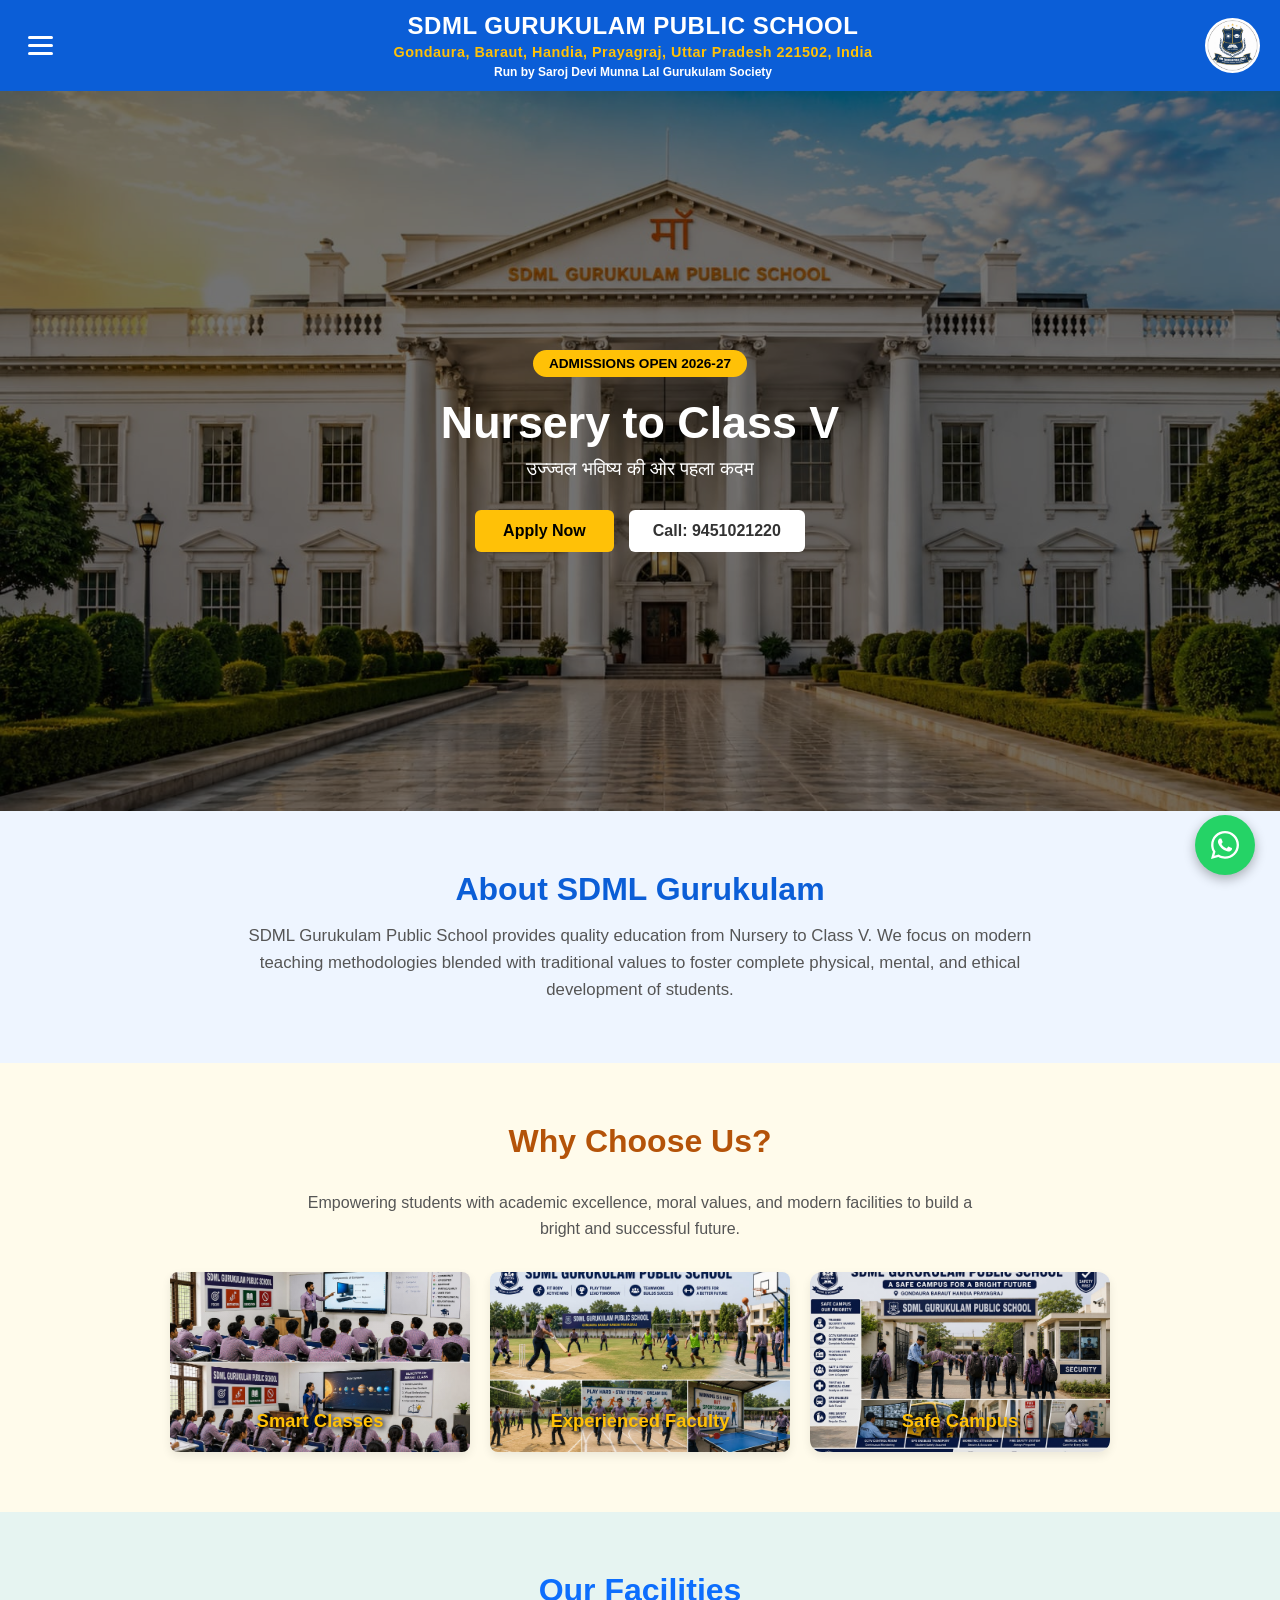
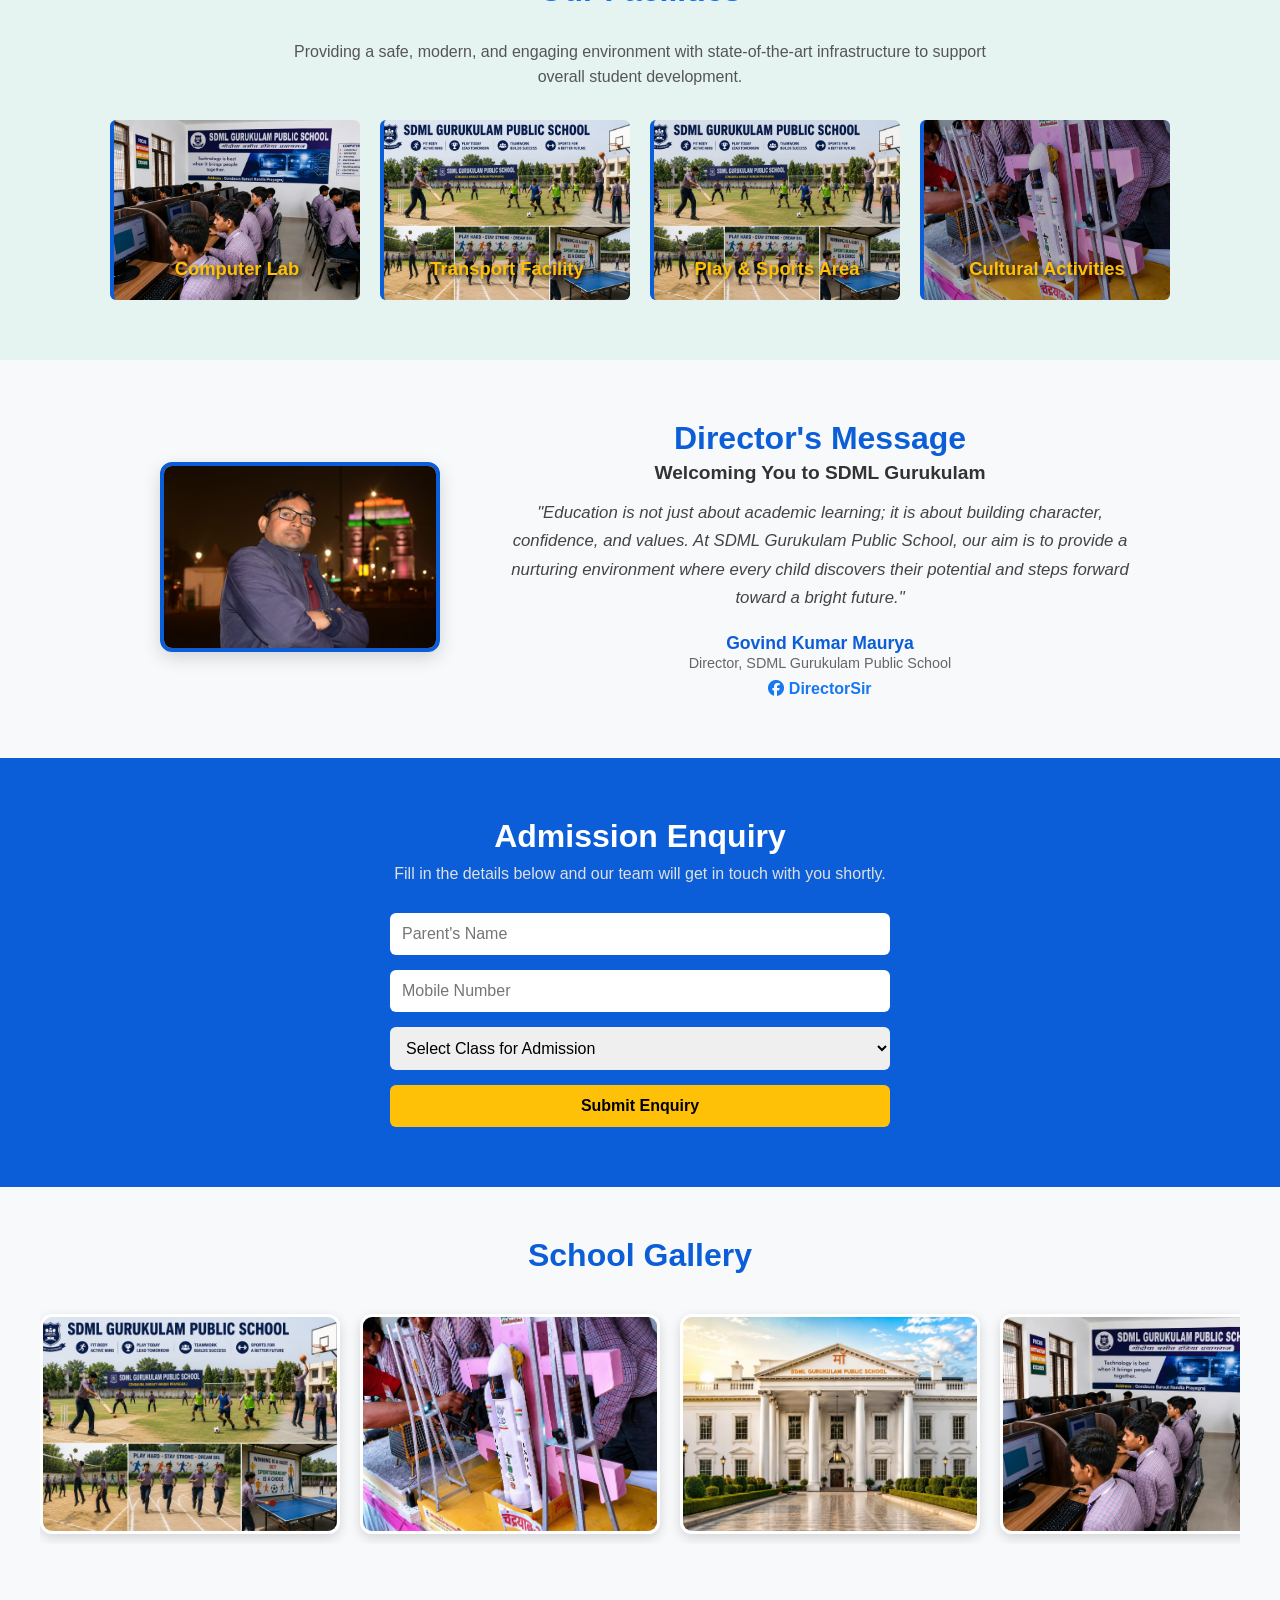
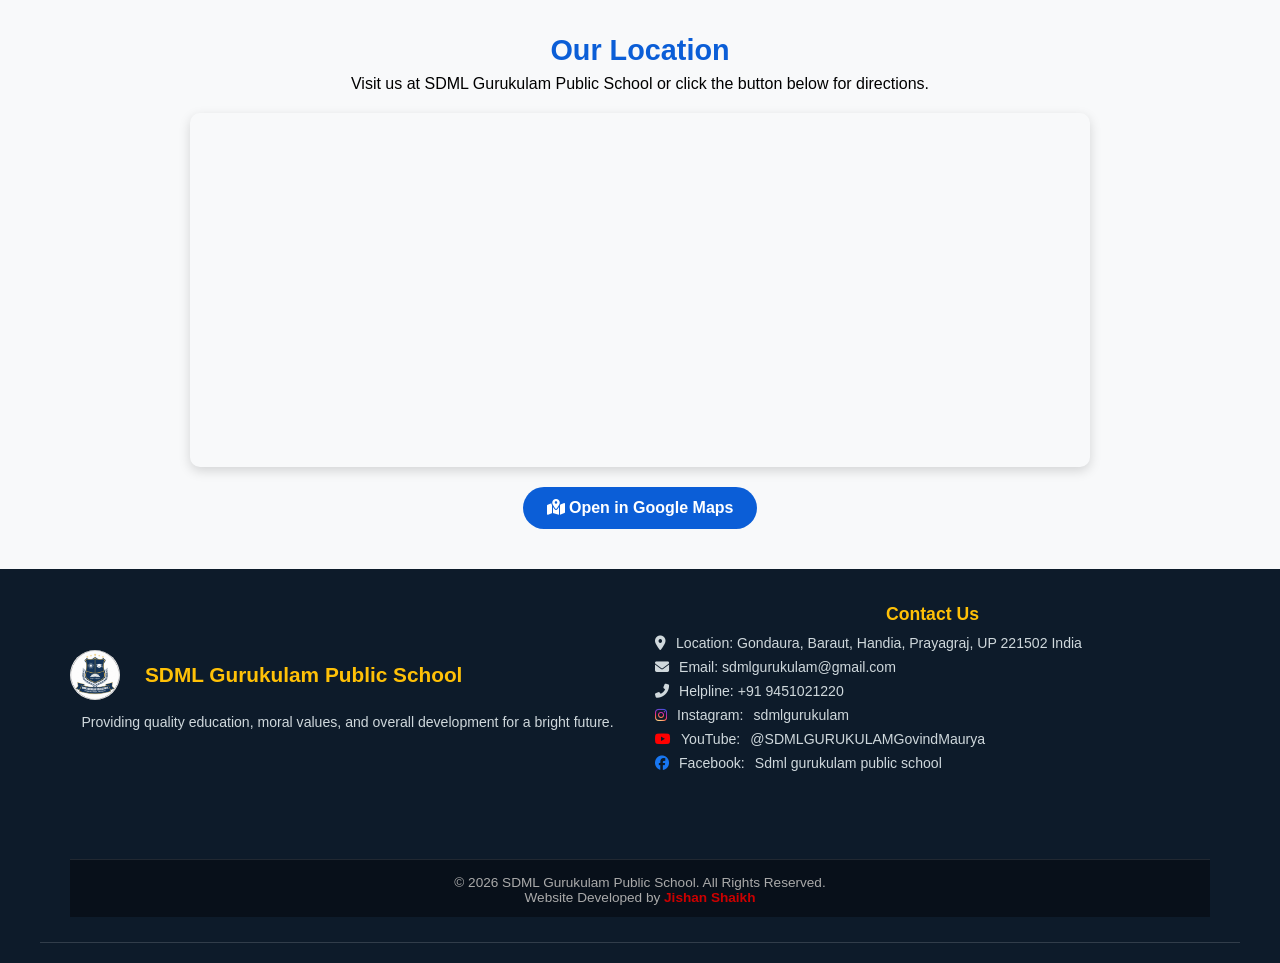
<file: index.html>
<!DOCTYPE html>
<html lang="en">
<head>
  <meta charset="UTF-8">
  <meta name="viewport" content="width=device-width, initial-scale=1.0">
  <title>SDML Gurukulam Public School</title>
  <link rel="stylesheet" href="style.css">
  <link rel="stylesheet" href="https://cdnjs.cloudflare.com/ajax/libs/font-awesome/6.4.0/css/all.min.css">
  <link rel="icon" type="image/png" href="images/logo.png">
</head>
<body>

<!-- Navigation Header -->
  <header class="navbar-header">
    <div class="nav-container">
      
      <!-- 3 Lines Button on Left -->
      <button class="menu-toggle" id="menuToggle" onclick="toggleMenu()" type="button" aria-label="Toggle Menu">
        <span></span>
        <span></span>
        <span></span>
      </button>

      <!-- School Name & Address in Center -->
      <div class="school-title">
        <h1>SDML GURUKULAM PUBLIC SCHOOL</h1>
        <p class="school-address">Gondaura, Baraut, Handia, Prayagraj, Uttar Pradesh 221502, India</p>
        <p style="font-size: 12px; font-weight: 600; margin-top: 5px; text-align: center;">
        Run by Saroj Devi Munna Lal Gurukulam Society
      </p>
      </div>

      <!-- School Logo on Right -->
      <div class="header-logo">
        <img src="images/logo.png" alt="SDML Gurukulam Logo">
      </div>

    </div>

    <!-- Dropdown Menu -->
    <nav class="nav-menu" id="navMenu">
      <ul>
        <li><a href="#home" onclick="toggleMenu()">Home</a></li>
        <li><a href="#about" onclick="toggleMenu()">About Us</a></li>
        <li><a href="#facilities" onclick="toggleMenu()">Facilities</a></li>
        <li><a href="#director" onclick="toggleMenu()">Director's Message</a></li>
        <li><a href="#enquiry" onclick="toggleMenu()">Admission Enquiry</a></li>
        <li><a href="#location" onclick="toggleMenu()">Location</a></li>
        <li><a href="#contact" onclick="toggleMenu()">Contact Us</a></li>
      </ul>
    </nav>
  </header>

  <!-- 2. Hero Section with Background Image -->
  <section class="hero-section" id="home">
    <div class="overlay"></div> 
    <div class="container">
      <span class="admissions-tag">ADMISSIONS OPEN 2026-27</span>
      <h1>Nursery to Class V</h1>
      <p>उज्ज्वल भविष्य की ओर पहला कदम</p>
      <div class="button-group">
        <a href="#enquiry" class="apply-btn">Apply Now</a>
        <div class="call-btn">
          <span>Call:</span> 
          <a href="tel:9451021220">9451021220</a>
        </div>
      </div>
    </div>
  </section>

  <!-- 3. About Us Section -->
  <section class="about-section" id="about">
    <div class="about-container">
      <h2>About SDML Gurukulam</h2>
      <p>
        SDML Gurukulam Public School provides quality education from Nursery to Class V. We focus on modern teaching methodologies blended with traditional values to foster complete physical, mental, and ethical development of students.
      </p>
    </div>
  </section>

  <!-- 4. Key Features Section -->
  <section class="features-section" id="features">
    <h2 class="section-title">Why Choose Us?</h2>
    <p class="section-subtitle" style="text-align: center; color: #555; max-width: 700px; margin: -10px auto 30px auto; font-size: 1rem; line-height: 1.6;">
    Empowering students with academic excellence, moral values, and modern facilities to build a bright and successful future.
    </p>
    <div class="features-grid">
      <div class="feature-card smart-card">
        <h3>Smart Classes</h3>
        <p>Interactive digital learning tools for better understanding and retention.</p>
      </div>
      <div class="feature-card faculty-box">
        <h3>Experienced Faculty</h3>
        <p>Dedicated and caring teachers focused on personalized attention.</p>
      </div>
      <!-- सही पाथ और स्टाइल के साथ Safe Campus कार्ड -->
      <div class="feature-card" style="background: linear-gradient(rgba(0, 0, 0, 0.5), rgba(0, 0, 0, 0.5)), url('images/safty.png'); background-size: cover; background-position: center; min-height: 250px; border-radius: 12px; display: flex; flex-direction: column; justify-content: flex-end; padding: 20px;">
        <h3 style="color: #ffc107;">Safe Campus</h3>
        <p style="color: #f8f9fa; margin: 0;">CCTV monitored campus ensuring full safety and security of students.</p>
      </div>
    </div>
  </section>

  <!-- 5. Facilities Section -->
  <section class="facilities-section" id="facilities">
    <h2 class="section-title">Our Facilities</h2>
    <p class="section-subtitle" style="text-align: center; color: #555; max-width: 700px; margin: -10px auto 30px auto; font-size: 1rem; line-height: 1.6;">
    Providing a safe, modern, and engaging environment with state-of-the-art infrastructure to support overall student development.
    </p>
    <div class="facilities-grid">
      <div class="facility-box lab-box">
        <h4>Computer Lab</h4>
        <p>Modern computer lab with high-speed internet and updated software.</p>
      </div>
      <div class="facility-box transport-box">
        <h4>Transport Facility</h4>
        <p>Safe van/bus conveyance with experienced drivers for nearby areas.</p>
      </div>
      <div class="facility-box sports-box">
    <h4 style="color: #ffc107; margin-bottom: 5px;">Play & Sports Area</h4>
    <p style="color: #f8f9fa; margin: 0;">Dedicated play space for sports, games, and physical fitness.</p>
</div>
      <div class="facility-box cultural-box">
        <h4>Cultural Activities</h4>
        <p>Regular events, competitions, and celebration...</p>
      </div>
    </div>
  </section>

  <!-- 6. Director's Message Section -->
  <section class="director-section" id="director">
    <div class="director-container">
      <div class="director-image-box">
        <img src="images/director.jpg" alt="Director Sir" class="director-img">
      </div>
      <div class="director-text">
        <h2>Director's Message</h2>
        <h3>Welcoming You to SDML Gurukulam</h3>
        <p>
          "Education is not just about academic learning; it is about building character, confidence, and values. At SDML Gurukulam Public School, our aim is to provide a nurturing environment where every child discovers their potential and steps forward toward a bright future."
        </p>
        <div class="director-signature">
          <h4>Govind Kumar Maurya</h4>
          <span>Director, SDML Gurukulam Public School</span>
          <div style="margin-top: 8px;">
    <a href="https://www.facebook.com/govindkumar.maurya.520" target="_blank" style="color: #1877f2; text-decoration: none; font-weight: bold;">
        <i class="fab fa-facebook"></i> DirectorSir
    </a>
</div>
        </div>
      </div>
    </div>
  </section>

  <!-- 7. Quick Enquiry / Admission Form -->
  <section class="enquiry-section" id="enquiry">
    <h2>Admission Enquiry</h2>
    <p>Fill in the details below and our team will get in touch with you shortly.</p>
    <form action="https://api.web3forms.com/submit" method="POST" class="enquiry-form">
        <input type="hidden" name="access_key" value="d5de48f5-9c7a-4918-8468-04ee416ce332">
      <input type="text" name="name" placeholder="Parent's Name" required>
      <input type="tel" name="phone" placeholder="Mobile Number" required>
      <select name="class" required>
        <option value="" disabled selected>Select Class for Admission</option>
        <option value="nursery">Nursery</option>
        <option value="lkg">LKG</option>
        <option value="ukg">UKG</option>
        <option value="class1">Class 1</option>
        <option value="class2">Class 2</option>
        <option value="class3">Class 3</option>
        <option value="class4">Class 4</option>
        <option value="class5">Class 5</option>
      </select>
      <button type="submit" class="submit-btn">Submit Enquiry</button>
    </form>
  </section>

  <!-- School Photo Gallery Slider Section -->
  <section class="gallery-section">
    <h2 class="gallery-title">School Gallery</h2>
    <div class="slider-container">
        <div class="slider-track">
            <div class="slide"><img src="images/sports.jpg" alt="Playground"></div>
            <div class="slide"><img src="images/cultural.jpg" alt="Cultural Events"></div>
            <div class="slide"><img src="images/school.jpg" alt="School Campus"></div>
            <div class="slide"><img src="images/computer.jpg" alt="Computer Lab"></div>
            <div class="slide"><img src="images/class.jpg" alt="Classroom"></div>
            <div class="slide"><img src="images/sports.jpg" alt="Playground"></div>
            <div class="slide"><img src="images/cultural.jpg" alt="Cultural Events"></div>
            <div class="slide"><img src="images/school.jpg" alt="School Campus"></div>
        </div>
    </div>
  </section>

  <!-- Location Section -->
  <section class="location-section" id="location">
    <h2>Our Location</h2>
    <p>Visit us at SDML Gurukulam Public School or click the button below for directions.</p>
    
    <div class="map-container">
      <iframe 
        src="https://www.google.com/maps/embed?pb=!1m18!1m12!1m3!1d3604.148560195537!2d82.2699!3d25.3998!2m3!1f0!2f0!3f0!3m2!1i1024!2i780!4f13.1!3m3!1m2!1s0x398f7863b5df8237%3A0x5605b24c5ebf41d7!2sSDML%20Gurukulam%20Public%20School!5e0!3m2!1sen!2sin!4v1700000000000" 
        width="100%" 
        height="350" 
        style="border:0; border-radius: 10px;" 
        allowfullscreen="" 
        loading="lazy">
      </iframe>
    </div>

    <div class="map-btn-wrapper">
      <a href="https://maps.app.goo.gl/MRpwtieZsFixGfw19" target="_blank" class="map-link-btn">
        <i class="fa-solid fa-map-location-dot"></i> Open in Google Maps
      </a>
    </div>
  </section>

  <!-- Final Clean Footer Section -->
  <footer class="site-footer">
    <div class="footer-container">
        <div class="footer-col footer-about">
            <div class="footer-logo-box">
                <img src="images/logo.png" style="width: 50px !important; height: 50px !important; object-fit: contain !important; vertical-align: middle !important; margin-right: 10px !important;">
                <h3 class="footer-school-name">SDML Gurukulam Public School</h3>
            </div>
            <p class="footer-desc">Providing quality education, moral values, and overall development for a bright future.</p>
        </div>

        <div class="footer-col footer-contact">
            <h4>Contact Us</h4>
            <p><i class="fas fa-map-marker-alt"></i> Location: Gondaura, Baraut, Handia, Prayagraj, UP 221502 India</p>
            <p><i class="fas fa-envelope"></i> Email: sdmlgurukulam@gmail.com</p>
            <p><i class="fas fa-phone-alt"></i> Helpline: +91 9451021220</p>
            <p><i class="fab fa-instagram" style="background: radial-gradient(circle at 30% 107%, #fdf497 0%, #fdf497 5%, #fd5949 45%, #d6249f 60%, #285AEB 90%); -webkit-background-clip: text; -webkit-text-fill-color: transparent;"></i> Instagram: <a href="https://instagram.com/sdmlgurukulam" target="_blank" style="color: inherit; text-decoration: none;">sdmlgurukulam</a></p>
            <p><i class="fab fa-youtube" style="color: #ff0000;"></i> YouTube: <a href="https://youtube.com/@SDMLGURUKULAMGovindMaurya" target="_blank" style="color: inherit; text-decoration: none;">@SDMLGURUKULAMGovindMaurya</a></p>
            <p><i class="fab fa-facebook" style="color: #1877f2;"></i> Facebook: <a href="https://www.facebook.com/profile.php?id=100064026702225" target="_blank" style="color: inherit; text-decoration: none;">Sdml gurukulam public school</a></p>
    </div>

    <div class="footer-bottom">
        <p>&copy; 2026 SDML Gurukulam Public School. All Rights Reserved.</p>
        <p style="margin-top: 5px;">Website Developed by <a href="https://www.instagram.com/jishan_shaikh7355?igsh=MTcwNDcxN2l4MmZ6dA==" target="_blank" style="color: #cc0000; text-decoration: none; font-weight: 600;">Jishan Shaikh</a></p>
    </div>
  </footer>

  <!-- WhatsApp Floating Icon -->
  <a href="https://wa.me/919451021220?text=Hello%2C%20I%20want%20to%20know%20more%20about%20admissions." 
     class="whatsapp-float" 
     target="_blank" 
     rel="noopener noreferrer"
     title="Chat with us on WhatsApp">
    <svg xmlns="http://www.w3.org/2000/svg" viewBox="0 0 448 512" class="whatsapp-icon">
      <path fill="#ffffff" d="M380.9 97.1C339 55.1 283.2 32 223.9 32c-122.4 0-222 99.6-222 222 0 39.1 10.2 77.3 29.6 111L0 480l117.7-30.9c32.4 17.7 68.9 27 106.1 27h.1c122.3 0 224.1-99.6 224.1-222 0-59.3-25.2-115-67.1-157zm-157 341.6c-33.2 0-65.7-8.9-94-25.7l-6.7-4-69.8 18.3 18.6-68.1-4.4-7c-18.5-29.4-28.2-63.3-28.2-98.2 0-101.7 82.8-184.5 184.6-184.5 49.3 0 95.6 19.2 130.4 54.1 34.8 34.9 56.2 81.2 56.1 130.5 0 101.8-84.9 184.6-186.6 184.6zm101.2-138.2c-5.5-2.8-32.8-16.2-37.9-18.1-5.1-1.9-8.8-2.8-12.5 2.8-3.7 5.6-14.3 18.1-17.6 21.8-3.2 3.7-6.5 4.2-12 1.4-32.6-16.3-54-29.1-75.5-66-5.7-9.8 5.7-9.1 16.3-30.3 1.8-3.7.9-6.9-.5-9.7-1.4-2.8-12.5-30.1-17.1-41.2-4.5-10.8-9.1-9.3-12.5-9.5-3.2-.2-6.9-.2-10.6-.2-3.7 0-9.7 1.4-14.8 6.9-5.1 5.6-19.4 19-19.4 46.3 0 27.3 19.9 53.7 22.6 57.4 2.8 3.7 39.1 59.7 94.8 83.8 35.2 15.2 49 16.5 66.6 13.9 10.7-1.6 32.8-13.4 37.4-26.4 4.6-13 4.6-24.1 3.2-26.4-1.3-2.5-5-3.9-10.5-6.6z"/>
    </svg>
  </a>

  <!-- Toggle Menu Script -->
  <script>
    function toggleMenu() {
      var menu = document.getElementById("navMenu");
      menu.classList.toggle("show");
    }
  </script>

</body>
</html>
</file>
<file: style.css>
/* Reset Basic Margins & Padding */
* {
  margin: 0;
  padding: 0;
  box-sizing: border-box;
  font-family: Arial, sans-serif;
  scroll-behavior: smooth;
}
/* Header & Navbar Styling */
.navbar-header {
  background-color: #0b5ed7;
  color: white;
  position: relative;
  z-index: 9999;
}

.nav-container {
  display: flex;
  align-items: center;
  justify-content: space-between; /* बाएँ 3-lines, बीच में नाम, दाएँ लोगो */
  padding: 12px 20px;
  gap: 15px;
}

/* 3 Lines Toggle Button */
.menu-toggle {
  background: transparent;
  border: none;
  cursor: pointer;
  display: flex;
  flex-direction: column;
  gap: 5px;
  padding: 5px;
  outline: none;
}

.menu-toggle span {
  display: block;
  width: 25px;
  height: 3px;
  background-color: #ffffff;
  border-radius: 2px;
}

/* School Name & Address in Center */
.school-title {
  display: flex;
  flex-direction: column;
  align-items: center; /* टेक्स्ट एकदम बीच में रहेगा */
  text-align: center;
  flex-grow: 1; /* बची हुई जगह को कवर करेगा */
}

.school-title h1 {
  font-size: 1.5rem;
  font-weight: 800;
  margin: 0;
  color: #ffffff;
  letter-spacing: 0.5px;
  line-height: 1.2;
  text-transform: uppercase;
}

.school-address {
  margin: 3px 0 0 0;
  font-size: 0.9rem;
  color: #ffc107; /* गोल्डन/पीला कलर */
  font-weight: 600;
  letter-spacing: 0.5px;
}

/* Header Right Side Logo */
.header-logo img {
  width: 55px;
  height: 55px;
  border-radius: 50%;
  background: white;
  padding: 2px;
  display: block;
  object-fit: contain;
}

/* Dropdown Menu */
.nav-menu {
  display: none;
  background-color: #084298;
  width: 100%;
  padding: 10px 0;
}

.nav-menu.show {
  display: block !important;
}

.nav-menu ul {
  list-style: none;
  margin: 0;
  padding: 0;
}

.nav-menu ul li a {
  display: block;
  padding: 12px 25px;
  color: #ffffff;
  text-decoration: none;
  font-size: 1rem;
  border-bottom: 1px solid rgba(255, 255, 255, 0.1);
}

.nav-menu ul li a:hover {
  background-color: #0b5ed7;
  color: #ffc107;
}

/* Mobile Responsive adjustment */
@media (max-width: 768px) {
  .school-title h1 {
    font-size: 1.1rem;
  }
  .school-address {
    font-size: 0.75rem;
  }
  .header-logo img {
    width: 45px;
    height: 45px;
  }
}

/* 3 Lines Toggle Button */
.menu-toggle {
  background: transparent;
  border: none;
  cursor: pointer;
  display: flex;
  flex-direction: column;
  gap: 5px;
  padding: 8px;
  z-index: 10000;
  outline: none;
}

.menu-toggle span {
  display: block;
  width: 25px;
  height: 3px;
  background-color: #ffffff;
  border-radius: 2px;
}

/* Dropdown Menu */
.nav-menu {
  display: none;
  background-color: #084298;
  width: 100%;
  padding: 10px 0;
}

/* Menu active state */
.nav-menu.show {
  display: block !important;
}

.nav-menu ul {
  list-style: none;
  margin: 0;
  padding: 0;
}

.nav-menu ul li a {
  display: block;
  padding: 12px 25px;
  color: #ffffff;
  text-decoration: none;
  font-size: 1rem;
  border-bottom: 1px solid rgba(255, 255, 255, 0.1);
}

.nav-menu ul li a:hover {
  background-color: #0b5ed7;
  color: #ffc107;
}

/* 2. Hero Section */
.hero-section {
  position: relative;
  width: 100%;
  min-height: 80vh; /* स्क्रीन की 80% हाइट लेगा ताकि फोटो ज्यादा दिखे */
  padding: 120px 20px;
  
  background-image: url('images/school.jpg'); 
  background-size: cover;       
  background-position: center center; /* सेंटर से फोटो दिखाएगा */
  background-repeat: no-repeat;
  
  display: flex;
  align-items: center;
  justify-content: center;
  color: white;
  text-align: center;
}

.hero-section .overlay {
  position: absolute;
  top: 0;
  left: 0;
  width: 100%;
  height: 100%;
  background-color: rgba(0, 0, 0, 0.55);
  z-index: 1;
}

.hero-section .container {
  position: relative;
  z-index: 2;
}

.admissions-tag {
  background-color: #ffc107;
  color: #000;
  padding: 6px 16px;
  border-radius: 20px;
  font-size: 0.85rem;
  font-weight: bold;
  display: inline-block;
  margin-bottom: 20px;
}

.hero-section h1 {
  font-size: 2.8rem;
  margin-bottom: 10px;
  font-weight: 700;
}

.hero-section p {
  font-size: 1.2rem;
  margin-bottom: 30px;
}

.button-group {
  display: flex;
  justify-content: center;
  align-items: center;
  gap: 15px;
  flex-wrap: wrap;
}

.apply-btn {
  background-color: #ffc107;
  color: #000;
  text-decoration: none;
  border: none;
  padding: 12px 28px;
  border-radius: 6px;
  font-size: 1rem;
  font-weight: bold;
  cursor: pointer;
}

.call-btn {
  background-color: #ffffff;
  color: #333;
  padding: 12px 24px;
  border-radius: 6px;
  font-size: 1rem;
  font-weight: bold;
}

.call-btn a {
  color: #333;
  text-decoration: none;
}

/* 3. About Section */
.about-section {
  padding: 60px 5%;
  background-color: #ffffff;
  text-align: center;
}

.about-container {
  max-width: 800px;
  margin: 0 auto;
}

.about-section h2 {
  font-size: 2rem;
  color: #0b5ed7;
  margin-bottom: 15px;
}

.about-section p {
  font-size: 1.05rem;
  color: #555;
  line-height: 1.6;
}

/* 4. Features Section */
.features-section {
  padding: 60px 5%;
  background-color: #f8f9fa;
  text-align: center;
}

.section-title {
  font-size: 2rem;
  color: #0b5ed7;
  margin-bottom: 40px;
}

.features-grid {
  display: flex;
  justify-content: center;
  gap: 20px;
  flex-wrap: wrap;
}

.feature-card {
  background: white;
  padding: 30px;
  border-radius: 8px;
  width: 300px;
  box-shadow: 0 4px 10px rgba(0,0,0,0.08);
}

.feature-card h3 {
  color: #333;
  margin-bottom: 10px;
}

.feature-card p {
  color: #666;
  font-size: 0.95rem;
  line-height: 1.5;
}

/* 5. Facilities Section */
.facilities-section {
  padding: 60px 5%;
  background-color: #ffffff;
  text-align: center;
}

.facilities-grid {
  display: flex;
  justify-content: center;
  gap: 20px;
  flex-wrap: wrap;
}

.facility-box {
  background: #f1f5f9;
  border-left: 4px solid #0b5ed7;
  padding: 20px;
  border-radius: 6px;
  width: 250px;
  text-align: left;
}

.facility-box h4 {
  color: #0b5ed7;
  margin-bottom: 8px;
  font-size: 1.1rem;
}

.facility-box p {
  color: #555;
  font-size: 0.9rem;
  line-height: 1.4;
}

/* 6. Director's Message */
.director-section {
  padding: 60px 5%;
  background-color: #f8f9fa;
  text-align: center;
}

.director-container {
  max-width: 800px;
  margin: 0 auto;
}

.director-section h2 {
  font-size: 2rem;
  color: #0b5ed7;
  margin-bottom: 20px;
}

.director-section p {
  font-size: 1.1rem;
  color: #444;
  line-height: 1.6;
  font-style: italic;
}
/* 6. Director's Message Section */
.director-section {
  padding: 60px 5%;
  background-color: #f8f9fa;
}

.director-container {
  max-width: 1000px;
  margin: 0 auto;
  display: flex;
  align-items: center;
  gap: 40px;
  flex-wrap: wrap; /* मोबाइल स्क्रीन पर इमेज ऊपर और टेक्स्ट नीचे आ जाएगा */
}

.director-image-box {
  flex: 1;
  min-width: 250px;
  text-align: center;
}

.director-img {
  width: 100%;
  max-width: 280px;
  height: auto;
  border-radius: 12px;
  box-shadow: 0 6px 18px rgba(0, 0, 0, 0.15);
  border: 4px solid #0b5ed7;
}

.director-text {
  flex: 2;
  min-width: 300px;
}

.director-text h2 {
  font-size: 2rem;
  color: #0b5ed7;
  margin-bottom: 5px;
}

.director-text h3 {
  font-size: 1.2rem;
  color: #333;
  margin-bottom: 15px;
  font-weight: 600;
}

.director-text p {
  font-size: 1.05rem;
  color: #444;
  line-height: 1.7;
  font-style: italic;
  margin-bottom: 20px;
}

.director-signature h4 {
  color: #0b5ed7;
  font-size: 1.1rem;
}

.director-signature span {
  font-size: 0.9rem;
  color: #666;
}

/* 7. Enquiry Form Section */
.enquiry-section {
  padding: 60px 5%;
  background-color: #0b5ed7;
  color: white;
  text-align: center;
}

.enquiry-section h2 {
  font-size: 2rem;
  margin-bottom: 10px;
}

.enquiry-section p {
  margin-bottom: 30px;
  color: #e0e0e0;
}

.enquiry-form {
  max-width: 500px;
  margin: 0 auto;
  display: flex;
  flex-direction: column;
  gap: 15px;
}

.enquiry-form input, 
.enquiry-form select {
  padding: 12px;
  border: none;
  border-radius: 6px;
  font-size: 1rem;
}

.submit-btn {
  background-color: #ffc107;
  color: #000;
  border: none;
  padding: 12px;
  border-radius: 6px;
  font-size: 1rem;
  font-weight: bold;
  cursor: pointer;
  transition: background-color 0.3s ease;
}

.submit-btn:hover {
  background-color: #e0a800;
}

/* Footer Section */
.footer {
  background-color: #084298;
  color: white;
  padding: 20px 5%;
  position: relative; /* लोगो को लेफ्ट में फिक्स रखने के लिए */
}

.footer-container {
  max-width: 1200px;
  margin: 0 auto;
  display: flex;
  align-items: center;
  justify-content: center; /* पूरा कंटेंट सेंटर में रखेगा */
  position: relative;
}

.footer-logo {
  position: absolute; /* लोगो एकदम बाएँ कोने में ही रहेगा */
  left: 0;
}

.footer-logo-img {
  width: 65px;
  height: 65px;
  border-radius: 50%;
  background: white;
  padding: 3px;
  display: block;
}

.footer-info {
  text-align: center; /* 2026 और Location वाले टेक्स्ट को बीच में लाएगा */
}

.footer-info p {
  margin: 5px 0;
  font-size: 0.9rem;
}

/* Mobile Screen Layout */
@media (max-width: 768px) {
  .footer-container {
    flex-direction: column;
    gap: 12px;
  }
  .footer-logo {
    position: static; /* मोबाइल में लोगो ऊपर और टेक्स्ट नीचे आ जाएगा */
  }
}
/* Floating WhatsApp Button Styling */
.whatsapp-float {
  position: fixed;
  bottom: 25px;
  right: 25px;
  width: 60px;
  height: 60px;
  background-color: #25d366; /* WhatsApp Green Color */
  border-radius: 50%;
  display: flex;
  align-items: center;
  justify-content: center;
  box-shadow: 0 4px 12px rgba(0, 0, 0, 0.3);
  z-index: 1000;
  transition: transform 0.3s ease, background-color 0.3s ease;
}

.whatsapp-float:hover {
  transform: scale(1.1);
  background-color: #1ebe57;
}

.whatsapp-icon {
  width: 32px;
  height: 32px;
}
/* Footer Email Styling */
.footer-email {
  margin: 5px 0;
  font-size: 0.95rem;
}

.footer-email a {
  color: #ffc107; /* पीला / गोल्डन कलर */
  text-decoration: none;
  font-weight: 600;
}

.footer-email a:hover {
  text-decoration: underline;
}
/* Clean Footer Styling */
.footer {
  background-color: #052c65; /* डार्क ब्लू बैकग्राउंड */
  color: #ffffff;
  padding: 20px 15px;
  font-size: 0.9rem;
}

.footer-container {
  display: flex;
  flex-wrap: wrap;
  justify-content: space-around;
  align-items: center;
  gap: 15px;
  max-width: 1200px;
  margin: 0 auto;
  text-align: center;
}

.footer-item {
  display: flex;
  align-items: center;
  gap: 8px;
}

.footer-item i {
  color: #ffc107; /* आइकॉन का पीला कलर */
  font-size: 1rem;
}

.footer a {
  color: #ffc107;
  text-decoration: none;
  font-weight: 600;
}

.footer a:hover {
  text-decoration: underline;
}
/* Location Section Styling */
.location-section {
  padding: 40px 20px;
  text-align: center;
  background-color: #f8f9fa;
}

.location-section h2 {
  color: #0b5ed7;
  font-size: 1.8rem;
  margin-bottom: 8px;
}

.map-container {
  max-width: 900px;
  margin: 20px auto;
  box-shadow: 0 4px 12px rgba(0, 0, 0, 0.15);
  border-radius: 10px;
  overflow: hidden;
}

.map-link-btn {
  display: inline-block;
  background-color: #0b5ed7;
  color: #ffffff;
  padding: 12px 24px;
  font-size: 1rem;
  font-weight: 600;
  border-radius: 25px;
  text-decoration: none;
}

.map-link-btn:hover {
  background-color: #084298;
  color: #ffc107;
}
/* Experienced Faculty Card Background Image */
.faculty-box {
  background: linear-gradient(rgba(0, 0, 0, 0.65), rgba(0, 0, 0, 0.65)), url('images/faculty.jpg');
  background-size: cover;
  background-position: center;
  background-repeat: no-repeat;
  color: #ffffff;
}

.faculty-box h3 {
  color: #ffc107 !important; /* पीला/गोल्डन कलर */
}

.faculty-box p {
  color: #f8f9fa;
}
/* Cultural Activities Card Background Image */
.cultural-box {
  background: linear-gradient(rgba(0, 0, 0, 0.3), rgba(0, 0, 0, 0.3)), url('images/cultural.jpg');
  background-size: cover;
  background-position: center;
  background-repeat: no-repeat;
  color: #ffffff;
}

.cultural-box h4 {
  color: #ffc107 !important; /* पीला / गोल्डन रंग */
}

.cultural-box p {
  color: #f8f9fa;
}
/* Computer Lab Card Background Image */
.lab-box {
  background: linear-gradient(rgba(0, 0, 0, 0.03), rgba(0, 0, 0, 0.03)), url('images/computer.jpg');
  background-size: cover;
  background-position: center;
  background-repeat: no-repeat;
  color: #ffffff;
}

.lab-box h4 {
  color: #ffc107 !important; /* पीला / गोल्डन रंग */
}

.lab-box p {
  color: #f8f9fa;
}
/* Classroom Card Background Image */
.facility-box.classroom-box {
  background: linear-gradient(rgba(0, 0, 0, 0.65), rgba(0, 0, 0, 0.65)), url('images/class.jpg') !important;
  background-size: cover !important;
  background-position: center !important;
  background-repeat: no-repeat !important;
  color: #ffffff !important;
}

.facility-box.classroom-box h4 {
  color: #ffc107 !important;
}

.facility-box.classroom-box p {
  color: #f8f9fa !important;
}
/* Smart Classes Card Background Image */
.smart-card {
  background: linear-gradient(rgba(0, 0, 0, 0.03), rgba(0, 0, 0, 0.03)), url('images/class.jpg') !important;
  background-size: cover !important;
  background-position: center !important;
  background-repeat: no-repeat !important;
  color: #ffffff !important;
}

.smart-card h3 {
  color: #ffc107 !important; /* पीला / गोल्डन रंग */
}

.smart-card p {
  color: #f8f9fa !important;
}
/* Transport Facility Background Image */
.facility-box.transport-box {
  background: linear-gradient(rgba(0, 0, 0, 0.65), rgba(0, 0, 0, 0.65)), url('images/bus.jpg') !important;
  background-size: cover !important;
  background-position: center !important;
  background-repeat: no-repeat !important;
  color: #ffffff !important;
}

.facility-box.transport-box h4 {
  color: #ffc107 !important; /* पीला / गोल्डन रंग */
}

.facility-box.transport-box p {
  color: #f8f9fa !important;
}
/* Play & Sports Area Background Image */
.facility-box.transport-box {
  background: linear-gradient(rgba(0, 0, 0, 0.65), rgba(0, 0, 0, 0.65)), url('images/sports.jpg') !important;
  background-size: cover !important;
  background-position: center !important;
  background-repeat: no-repeat !important;
  color: #ffffff !important;
}

.facility-box.transport-box h4 {
  color: #ffc107 !important; /* पीला / गोल्डन रंग */
}

.facility-box.transport-box p {
  color: #f8f9fa !important;
}
/* Safe Campus Card Background Image */
.feature-card.campus-box {
  background: linear-gradient(rgba(0, 0, 0, 0.65), rgba(0, 0, 0, 0.65)), url('images/campus.jpg') !important;
  background-size: cover !important;
  background-position: center !important;
  background-repeat: no-repeat !important;
  color: #ffffff !important;
}

.feature-card.campus-box h3 {
  color: #ffc107 !important; /* पीला / गोल्डन रंग */
}

.feature-card.campus-box p {
  color: #f8f9fa !important;
}
/* Card Container Styling for Hover Effect */
.feature-card, 
.facility-box {
  position: relative;
  overflow: hidden;
  cursor: pointer;
  transition: transform 0.3s ease;
}

/* Initially Hide Text & Move it Down */
.feature-card h3,
.feature-card p,
.facility-box h4,
.facility-box p {
  opacity: 0;
  transform: translateY(20px);
  transition: all 0.4s ease-in-out;
}

/* When Hovered (Cursor Pass Le Jane Par) Show Text */
.feature-card:hover h3,
.feature-card:hover p,
.facility-box:hover h4,
.facility-box:hover p {
  opacity: 1;
  transform: translateY(0);
}

/* Light Dark Overlay on Hover for Better Text Visibility */
.feature-card::before,
.facility-box::before {
  content: '';
  position: absolute;
  top: 0;
  left: 0;
  width: 100%;
  height: 100%;
  background: rgba(0, 0, 0, 0.6); /* हल्का डार्क शेड */
  opacity: 0;
  transition: opacity 0.4s ease;
  z-index: 0;
}

.feature-card:hover::before,
.facility-box:hover::before {
  opacity: 1;
}

/* Bring Text Above the Overlay */
.feature-card h3, .feature-card p,
.facility-box h4, .facility-box p {
  position: relative;
  z-index: 1;
}
/* Card Background Clear Image & Text Hover Adjustment */

/* 1. इमेज को क्लियर (साफ़) दिखाने के लिए डार्क शेड कम किया */
.feature-card, 
.facility-box,
.smart-card,
.campus-box,
.transport-box,
.sports-box,
.lab-box,
.cultural-box,
.faculty-box {
  position: relative;
  overflow: hidden;
  cursor: pointer;
  /* इमेज के ऊपर का कालापन हल्का किया ताकि फोटो साफ दिखे */
  background-blend-mode: overlay;
  background-color: rgba(0, 0, 0, 0.25) !important; 
}

/* 2. हेडिंग (पीले वाले नाम) हमेशा दिखेंगे */
.feature-card h3,
.facility-box h4 {
  opacity: 1 !important;
  transform: none !important;
  color: #ffc107 !important; /* पीला / गोल्डन रंग */
  text-shadow: 1px 1px 4px rgba(0, 0, 0, 0.8); /* फोटो पर साफ़ पढ़ने के लिए हल्का शैडो */
  margin-bottom: 8px;
}

/* 3. नीचे का डिस्क्रिप्शन (Paragraph) शुरुआत में छिपा रहेगा */
.feature-card p,
.facility-box p {
  opacity: 0;
  max-height: 0;
  overflow: hidden;
  transform: translateY(15px);
  transition: all 0.4s ease-in-out;
  color: #ffffff !important;
  text-shadow: 1px 1px 3px rgba(0, 0, 0, 0.9);
}

/* 4. माउस ले जाने (Hover) पर पैराग्राफ़ दिखेगा */
.feature-card:hover p,
.facility-box:hover p {
  opacity: 1;
  max-height: 100px;
  transform: translateY(0);
}
/* --- Fix Card Height & Bottom-Center Text Alignment --- */

/* 1. कार्ड्स की प्रॉपर हाइट और फ्लेक्स सेट करना */
.feature-card, 
.facility-box {
  min-height: 180px !important; /* बॉक्स को पुरानी चौड़ी शेप देगा */
  display: flex !important;
  flex-direction: column !important;
  justify-content: flex-end !important; /* टेक्स्ट को नीचे की तरफ (Lower) रखेगा */
  align-items: center !important;     /* टेक्स्ट को बीच में (Center) रखेगा */
  text-align: center !important;
  padding: 20px !important;
  position: relative !important;
  overflow: hidden !important;
  cursor: pointer !important;
  background-blend-mode: normal !important;
  background-color: transparent !important;
}

/* 2. पीला टाइटल हमेशा नीचे-सेंटर में दिखेगा */
.feature-card h3,
.facility-box h4 {
  color: #ffc107 !important;
  font-size: 1.15rem !important;
  font-weight: bold !important;
  margin: 0 !important;
  text-shadow: 2px 2px 5px rgba(0, 0, 0, 0.95); /* ताकि फोटो के ऊपर साफ पढ़े */
  transition: transform 0.3s ease !important;
}

/* 3. शुरुआत में पैराग्राफ़ छिपा रहेगा */
.feature-card p,
.facility-box p {
  opacity: 0 !important;
  max-height: 0 !important;
  margin: 0 !important;
  overflow: hidden !important;
  color: #ffffff !important;
  font-size: 0.88rem !important;
  text-shadow: 1px 1px 4px rgba(0, 0, 0, 0.95);
  transition: all 0.3s ease-in-out !important;
}

/* 4. माउस/कर्सर ले जाने पर हेडिंग थोड़ी ऊपर खिसकेगी और टेक्स्ट आ जाएगा */
.feature-card:hover p,
.facility-box:hover p {
  opacity: 1 !important;
  max-height: 80px !important;
  margin-top: 8px !important;
}

.feature-card:hover h3,
.facility-box:hover h4 {
  transform: translateY(-4px) !important;
}
/* --- 3 Sections Unique Background Colors --- */

/* 1. About Us Section - सोबर लाइट ब्लू बैकग्राउंड */
.about-section {
  background-color: #eef5ff !important; /* सफ़ेद हटाकर हल्का ब्लू */
}

.about-section h2 {
  color: #0b5ed7 !important;
}

/* 2. Why Choose Us (Features) Section - डार्क थीम बैकग्राउंड */
.features-section {
  background-color: #0f172a !important; /* प्रीमियम डार्क नेवी ब्लू */
}

.features-section .section-title {
  color: #ffc107 !important; /* टाइटल का रंग पीला/गोल्डन */
}

/* 3. Our Facilities Section - हल्का ग्रे-ब्लू (Soft Slate) बैकग्राउंड */
.facilities-section {
  background-color: #f1f5f9 !important;
}

.facilities-section .section-title {
  color: #0b5ed7 !important;
}
/* Our Facilities - Soft Mint Background */
.facilities-section {
  background-color: #e6f4f1 !important;
}

.facilities-section .section-title {
  color: #0d6efd !important;
}
/* Why Choose Us - Creamy Background */
.features-section {
  background-color: #fffbeb !important; /* हल्का क्रीम / वैनिला शेड */
}

.features-section .section-title {
  color: #b45309 !important; /* टाइटल का गहरा ऑरेंज/गोल्डन रंग */
}
/* --- Auto-sliding Photo Gallery --- */
.gallery-section {
  padding: 50px 20px;
  background-color: #f8f9fa;
  text-align: center;
  overflow: hidden;
}

.gallery-title {
  color: #0b5ed7;
  font-size: 2rem;
  margin-bottom: 30px;
  font-weight: 700;
}

.slider-container {
  width: 100%;
  max-width: 1200px;
  margin: 0 auto;
  overflow: hidden;
  position: relative;
  padding: 10px 0;
}

.slider-track {
  display: flex;
  gap: 20px;
  width: calc(320px * 10); /* इमेजेस की कुल चौड़ाई */
  animation: scrollSlider 20s linear infinite; /* अपने आप चलने के लिए एनिमेशन */
}

/* कर्सर ले जाने पर स्लाइडर रुक जाएगा ताकि फोटो साफ़ दिखे */
.slider-container:hover .slider-track {
  animation-play-state: paused;
}

.slide {
  width: 300px;
  height: 220px;
  flex-shrink: 0;
}

.slide img {
  width: 100%;
  height: 100%;
  object-fit: cover;
  border-radius: 12px;
  box-shadow: 0 4px 12px rgba(0, 0, 0, 0.15);
  border: 3px solid #ffffff;
  transition: transform 0.3s ease;
}

.slide img:hover {
  transform: scale(1.03);
}

/* 360 Degree Continuous Scrolling Animation */
@keyframes scrollSlider {
  0% {
    transform: translateX(0);
  }
  100% {
    transform: translateX(calc(-320px * 5));
  }
}
/* --- Professional Footer Styling --- */
.site-footer {
  background-color: #0d1b2a; /* गहरा और प्रीमियम नीला रंग */
  color: #ffffff;
  padding-top: 40px;
  font-family: Arial, sans-serif;
}

.footer-container {
  max-width: 1200px;
  margin: 0 auto;
  display: flex;
  justify-content: space-between;
  align-items: flex-start;
  flex-wrap: wrap;
  padding: 0 20px 30px 20px;
  border-bottom: 1px solid rgba(255, 255, 255, 0.15);
}

.footer-col {
  flex: 1;
  min-width: 280px;
  margin-bottom: 20px;
}

/* Left Logo & About Styling */
.footer-logo-area {
  display: flex;
  align-items: center;
  gap: 15px;
  margin-bottom: 15px;
}

.footer-logo {
  width: 55px;
  height: 55px;
  object-fit: contain;
  background: #ffffff;
  border-radius: 50%;
  padding: 3px;
}

.footer-about h3 {
  color: #ffc107;
  font-size: 1.3rem;
  margin: 0;
}

.footer-about p {
  color: #cfd8dc;
  font-size: 0.9rem;
  line-height: 1.5;
  margin: 0;
}

/* Contact Info Styling */
.footer-contact h4 {
  color: #ffc107;
  font-size: 1.15rem;
  margin-bottom: 15px;
}

.footer-contact p {
  color: #cfd8dc;
  font-size: 0.9rem;
  margin-bottom: 10px;
  display: flex;
  align-items: center;
  gap: 10px;
}

/* Bottom Center Copyright Bar */
.footer-bottom {
  text-align: center; /* एकदम सेंटर में */
  padding: 15px 10px;
  background-color: #0b1320; /* हल्का और गहरा शेड */
  color: #b0bec5;
  font-size: 0.9rem;
}

.footer-bottom p {
  margin: 0;
}
/* --- 1. Safe Campus Image Fix --- */
/* सुनिश्चित करें कि आपकी इमेज का सही नाम यहाँ हो (जैसे safe.jpg या campus.jpg) */
.feature-card:nth-child(3), 
.facility-box:nth-child(3) {
  background-image: url('images/safe.jpg') !important; /* अपनी सही इमेज का नाम यहाँ लिखें */
  background-size: cover !important;
  background-position: center !important;
}

/* --- 2. Perfect Footer Layout Fix --- */
.site-footer {
  background-color: #0d1b2a !important;
  color: #ffffff !important;
  padding-top: 35px !important;
  font-family: Arial, sans-serif !important;
}

.footer-container {
  max-width: 1200px !important;
  margin: 0 auto !important;
  display: flex !important;
  justify-content: space-between !important;
  align-items: flex-start !important;
  flex-wrap: wrap !important;
  gap: 30px !important;
  padding: 0 30px 25px 30px !important;
  border-bottom: 1px solid rgba(255, 255, 255, 0.15) !important;
}

.footer-col {
  flex: 1 !important;
  min-width: 280px !important;
}

.footer-logo-box {
  display: flex !important;
  align-items: center !important;
  gap: 15px !important;
  margin-bottom: 12px !important;
}

.footer-logo {
  width: 50px !important;
  height: 50px !important;
  object-fit: contain !important;
  background: #ffffff !important;
  border-radius: 50% !important;
  padding: 3px !important;
}

.footer-school-name {
  color: #ffc107 !important;
  font-size: 1.3rem !important;
  font-weight: bold !important;
  margin: 0 !important;
}

.footer-desc {
  color: #cfd8dc !important;
  font-size: 0.88rem !important;
  line-height: 1.5 !important;
  margin: 0 !important;
}

.footer-contact h4 {
  color: #ffc107 !important;
  font-size: 1.1rem !important;
  margin-bottom: 10px !important;
}

.footer-contact p {
  color: #cfd8dc !important;
  font-size: 0.88rem !important;
  margin-bottom: 8px !important;
}

/* Bottom Center Copyright Bar */
.footer-bottom {
  text-align: center !important;
  padding: 12px 10px !important;
  background-color: #08101a !important;
  color: #b0bec5 !important;
  font-size: 0.85rem !important;
}

.footer-bottom p {
  margin: 0 !important;
}
/* --- Fix Missing Background Images for Cards --- */

/* 1. तीसरे नंबर का कार्ड (जैसे Safe Campus या जो भी तीसरा कार्ड हो) */
.features-section .feature-card:nth-child(3),
.facilities-section .facility-box:nth-child(3) {
  background-image: url('images/campus.jpg') !important; /* यहाँ अपनी सही इमेज का नाम लिखें */
  background-size: cover !important;
  background-position: center !important;
}

/* 2. अगर Sports या कोई और कार्ड गायब है */
.features-section .feature-card:nth-child(2),
.facilities-section .facility-box:nth-child(2) {
  background-image: url('images/sports.jpg') !important; /* यहाँ अपनी सही इमेज का नाम लिखें */
  background-size: cover !important;
  background-position: center !important;
}
.feature-card img {
  width: 100% !important;
  height: 180px !important;
  object-fit: cover !important;
  border-top-left-radius: 10px;
  border-top-right-radius: 10px;
}
.facility-box img {
  width: 100% !important;
  height: 180px !important;
  object-fit: cover !important;
  border-top-left-radius: 10px;
  border-top-right-radius: 10px;
}
/* --- Footer Clean & Perfect Fix --- */
footer, .footer-section {
  display: flex !important;
  flex-direction: column !important;
  background-color: #0b132b !important;
  color: #ffffff !important;
  padding: 40px 20px 20px 20px !important;
}

/* लोगो और टेक्स्ट कीलाइनिंग ठीक करने के लिए */
.footer-content, .footer-container {
  display: flex !important;
  justify-content: space-between !important;
  align-items: center !important;
  flex-wrap: wrap !important;
  max-width: 1200px !important;
  margin: 0 auto !important;
  width: 100% !important;
}

/* फुटर का लोगो अब नहीं कटेगा, एकदम सही साइज में दिखेगा */
footer img, .footer-logo img {
  width: 60px !important;
  height: 60px !important;
  object-fit: contain !important;
  border-radius: 50% !important;
  margin-right: 15px !important;
}

/* कॉपीराइट वाली लाइन को एकदम नीचे बीच में सेट करने के लिए */
.footer-bottom, .copyright {
  text-align: center !important;
  border-top: 1px solid rgba(255, 255, 255, 0.1) !important;
  margin-top: 30px !important;
  padding-top: 15px !important;
  font-size: 0.85rem !important;
  color: #aaaaaa !important;
  width: 100% !important;
}
.safe-box {
  background: linear-gradient(rgba(0, 0, 0, 0.5), rgba(0, 0, 0, 0.5)), url('safty.jpg');
  background-size: cover;
  background-position: center;
}
.safe-box {
  background: linear-gradient(rgba(0, 0, 0, 0.5), rgba(0, 0, 0, 0.5)), url('images/safty.jpg') !important;
  background-size: cover !important;
  background-position: center !important;
  background-repeat: no-repeat !important;
}
.safe-box {
    background: linear-gradient(rgba(0, 0, 0, 0.5), rgba(0, 0, 0, 0.5)), url('safty.png');
    background-size: cover;
    background-position: center;
    background-repeat: no-repeat;
}
.safe-box {
    background: linear-gradient(rgba(0, 0, 0, 0.5), rgba(0, 0, 0, 0.5)), url('safty.png');
    background-size: cover;
    background-position: center;
    background-repeat: no-repeat;
    min-height: 250px;
    border-radius: 12px;
    display: flex;
    flex-direction: column;
    justify-content: flex-end;
    padding: 20px;
}
.features-grid .feature-card:nth-child(3) {
    background: linear-gradient(rgba(0, 0, 0, 0.03), rgba(0, 0, 0, 0.03)), url('images/safty.png') !important;
    background-size: cover !important;
    background-position: center !important;
    background-repeat: no-repeat !important;
}
.facilities-grid .facility-box:nth-child(3) {
    background: linear-gradient(rgba(0, 0, 0, 0.03), rgba(0, 0, 0, 0.03)), url('images/sports.jpg') !important;
    background-size: cover !important;
    background-position: center !important;
    background-repeat: no-repeat !important;
}
</file>
